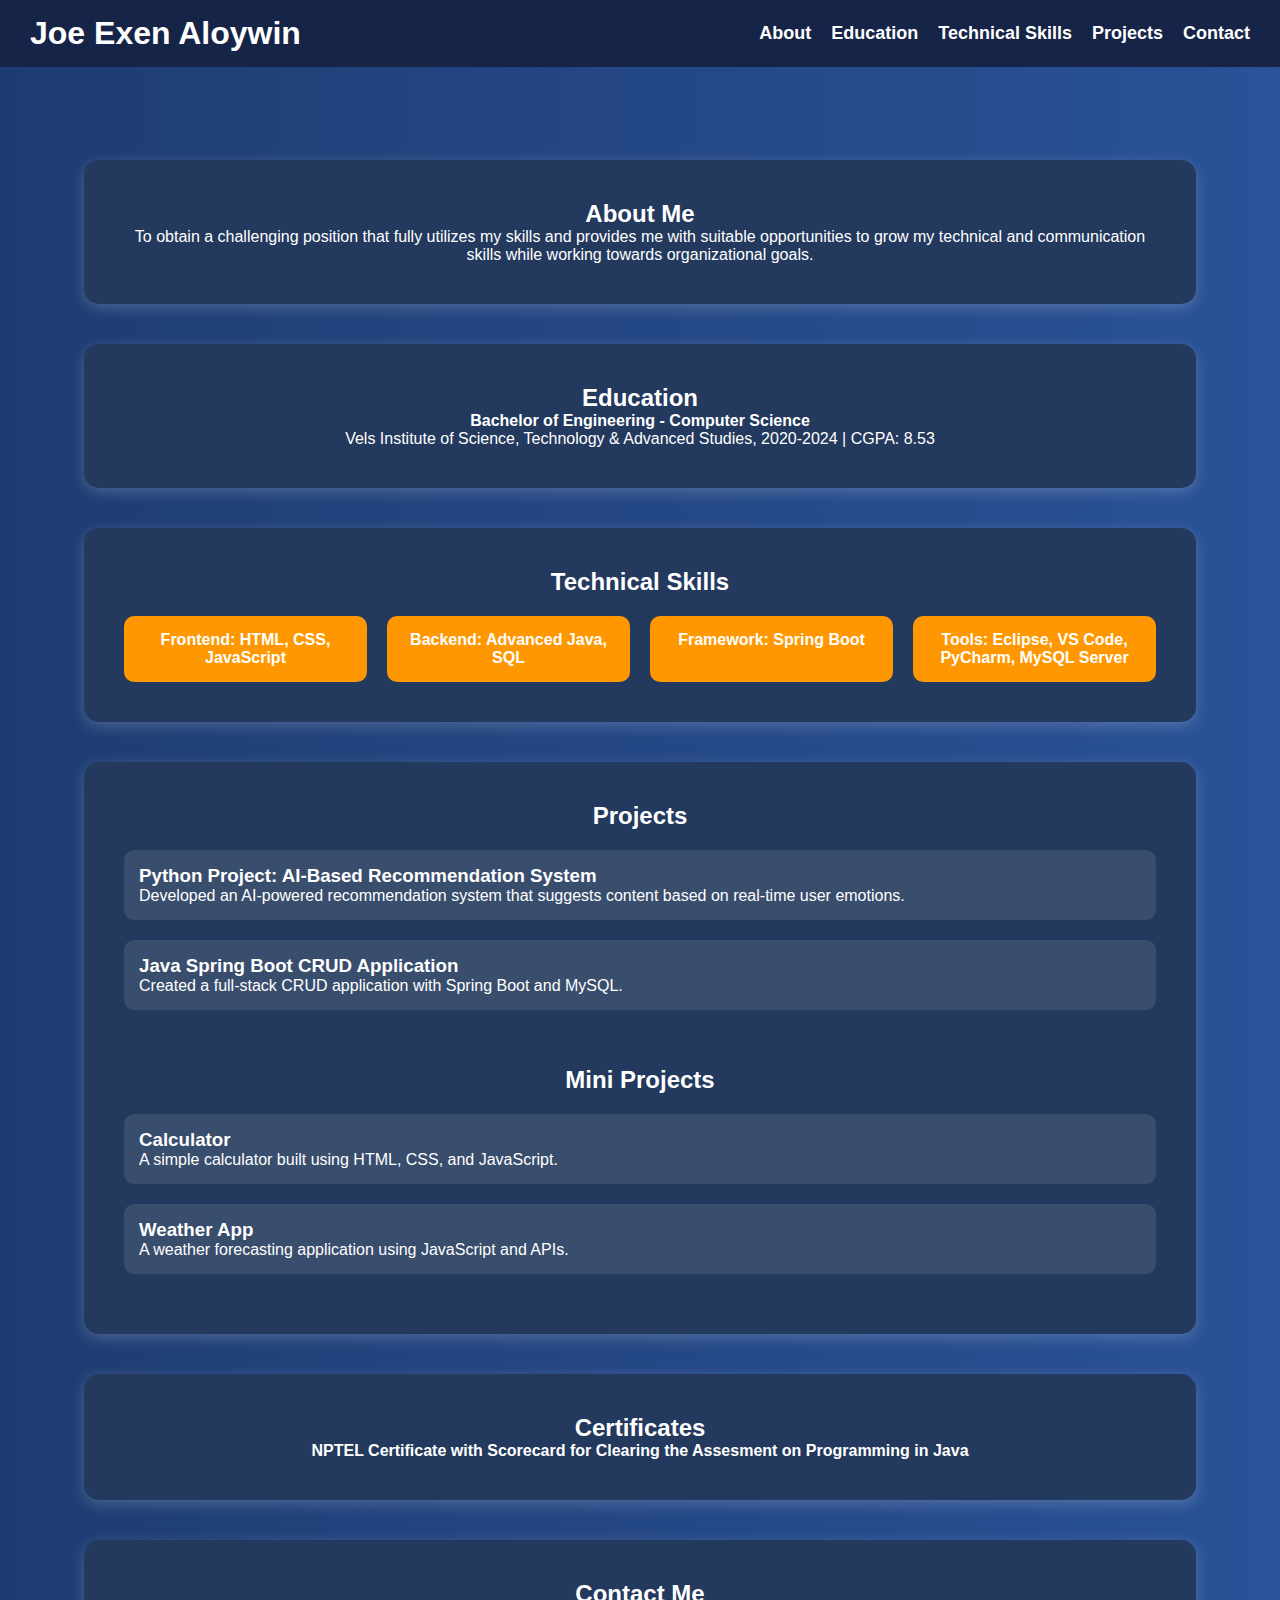
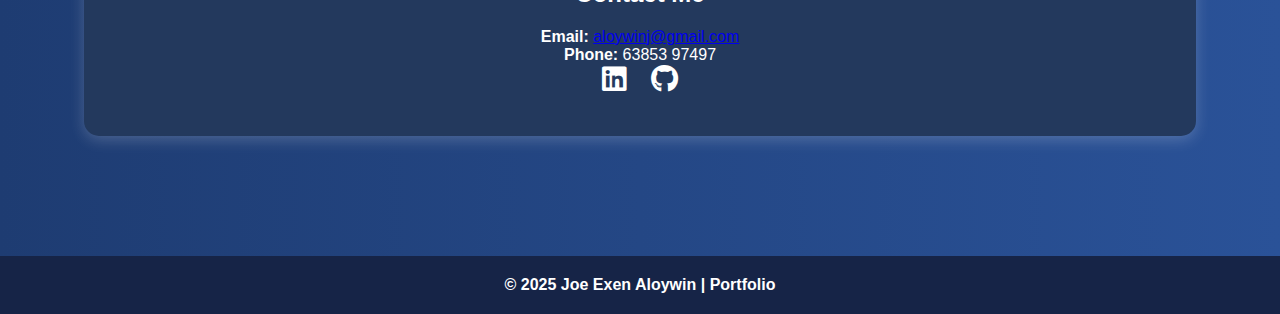
<file: index.html>
<!DOCTYPE html>
<html lang="en">
<head>
    <meta charset="UTF-8">
    <meta name="viewport" content="width=device-width, initial-scale=1.0">
    <title>Joe Exen Aloywin | Portfolio</title>
    <link rel="stylesheet" href="https://cdnjs.cloudflare.com/ajax/libs/font-awesome/6.4.2/css/all.min.css">
    <link rel="stylesheet" href="Portfolio.css" />   
</head>
<body>
    <header>
        <h1>Joe Exen Aloywin</h1>
        <nav>
            <ul>
                <li><a href="#about">About</a></li>
                <li><a href="#education">Education</a></li>
                <li><a href="#skills">Technical Skills</a></li>
                <li><a href="#projects">Projects</a></li>
                <li><a href="#contact">Contact</a></li>
            </ul>
        </nav>
    </header>
    <div class="container">
        <section id="about" class="section">
            <h2>About Me</h2>
            <p>To obtain a challenging position that fully utilizes my skills and provides me with suitable opportunities to grow my technical and communication skills while working towards organizational goals.</p>
        </section>
        <section id="education" class="section">
            <h2>Education</h2>
            <p><strong>Bachelor of Engineering - Computer Science</strong></p>
            <p>Vels Institute of Science, Technology & Advanced Studies, 2020-2024 | CGPA: 8.53</p>
        </section>
        <section id="skills" class="section">
            <h2>Technical Skills</h2>
            <div class="skills-grid">
                <div class="skill-box">Frontend: HTML, CSS, JavaScript</div>
                <div class="skill-box">Backend: Advanced Java, SQL</div>
                <div class="skill-box">Framework: Spring Boot</div>
                <div class="skill-box">Tools: Eclipse, VS Code, PyCharm, MySQL Server</div>
            </div>
        </section>
        <section id="projects" class="section">
            <h2>Projects</h2>
            <div class="project">
                <h3>Python Project: AI-Based Recommendation System</h3>
                <p>Developed an AI-powered recommendation system that suggests content based on real-time user emotions.</p>
            </div>
            <div class="project">
                <h3>Java Spring Boot CRUD Application</h3>
                <p>Created a full-stack CRUD application with Spring Boot and MySQL.</p>
            </div>
            <br><br>
            <h2>Mini Projects</h2>
            <div class="mini-project">
                <h3>Calculator</h3>
                <p>A simple calculator built using HTML, CSS, and JavaScript.</p>
            </div>
            <div class="mini-project">
                <h3>Weather App</h3>
                <p>A weather forecasting application using JavaScript and APIs.</p>
            </div>
        </section>
        <section id="certificates" class="section">
            <h2>Certificates</h2>
            <p><strong>NPTEL Certificate with Scorecard for Clearing the Assesment on Programming in Java </strong></p>
        </section>
        <section id="contact" class="section">
            <h2>Contact Me</h2>
            <div class="contact-container">
                <div class="contact-details">
                    <p><strong>Email:</strong> <a href="mailto:aloywinj@gmail.com">aloywinj@gmail.com</a></p>
                    <p><strong>Phone:</strong> 63853 97497</p>
                </div>
                <div class="social-icons">
                    <a href="https://www.linkedin.com/in/s-joe-exen-aloywin-78ab61251/" target="_blank"><i class="fa-brands fa-linkedin"></i></a>
                    <a href="https://github.com/Joe-Exen-Aloywin-S" target="_blank"><i class="fa-brands fa-github"></i></a>
                </div>
            </div>
        </section>
    </div>
    <footer>
        <p>&copy; 2025 Joe Exen Aloywin | Portfolio</p>
    </footer>
</body>
</html>
</file>
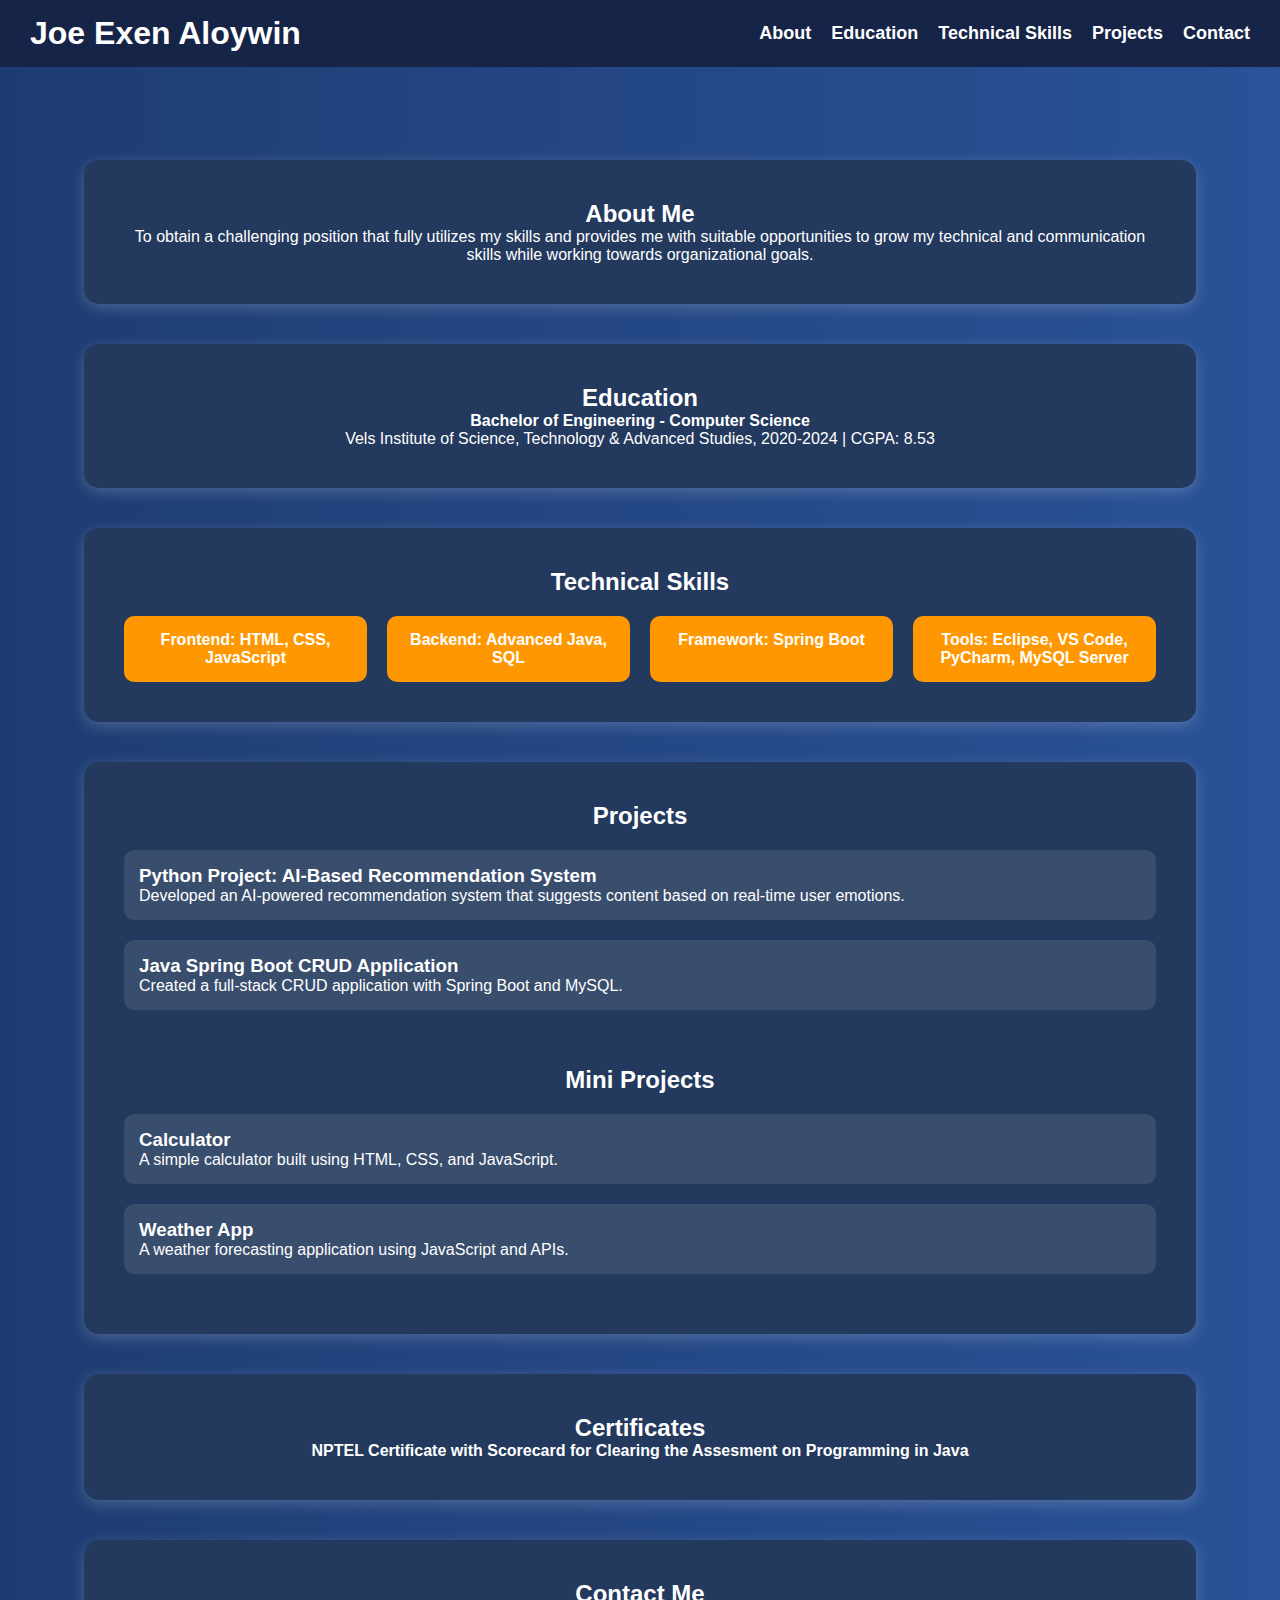
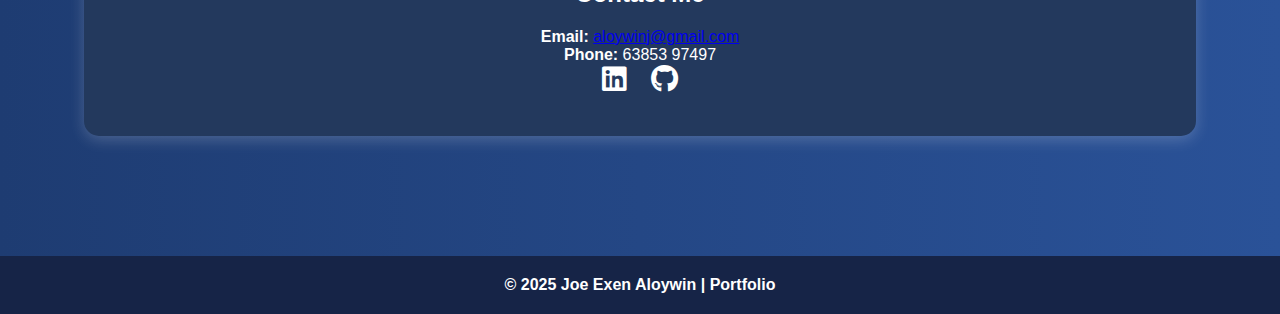
<file: Portfolio.html>
<!DOCTYPE html>
<html lang="en">
<head>
    <meta charset="UTF-8">
    <meta name="viewport" content="width=device-width, initial-scale=1.0">
    <title>Joe Exen Aloywin | Portfolio</title>
    <link rel="stylesheet" href="https://cdnjs.cloudflare.com/ajax/libs/font-awesome/6.4.2/css/all.min.css">
    <link rel="stylesheet" href="Portfolio.css" />   
</head>
<body>
    <header>
        <h1>Joe Exen Aloywin</h1>
        <nav>
            <ul>
                <li><a href="#about">About</a></li>
                <li><a href="#education">Education</a></li>
                <li><a href="#skills">Technical Skills</a></li>
                <li><a href="#projects">Projects</a></li>
                <li><a href="#contact">Contact</a></li>
            </ul>
        </nav>
    </header>
    <div class="container">
        <section id="about" class="section">
            <h2>About Me</h2>
            <p>To obtain a challenging position that fully utilizes my skills and provides me with suitable opportunities to grow my technical and communication skills while working towards organizational goals.</p>
        </section>
        <section id="education" class="section">
            <h2>Education</h2>
            <p><strong>Bachelor of Engineering - Computer Science</strong></p>
            <p>Vels Institute of Science, Technology & Advanced Studies, 2020-2024 | CGPA: 8.53</p>
        </section>
        <section id="skills" class="section">
            <h2>Technical Skills</h2>
            <div class="skills-grid">
                <div class="skill-box">Frontend: HTML, CSS, JavaScript</div>
                <div class="skill-box">Backend: Advanced Java, SQL</div>
                <div class="skill-box">Framework: Spring Boot</div>
                <div class="skill-box">Tools: Eclipse, VS Code, PyCharm, MySQL Server</div>
            </div>
        </section>
        <section id="projects" class="section">
            <h2>Projects</h2>
            <div class="project">
                <h3>Python Project: AI-Based Recommendation System</h3>
                <p>Developed an AI-powered recommendation system that suggests content based on real-time user emotions.</p>
            </div>
            <div class="project">
                <h3>Java Spring Boot CRUD Application</h3>
                <p>Created a full-stack CRUD application with Spring Boot and MySQL.</p>
            </div>
            <br><br>
            <h2>Mini Projects</h2>
            <div class="mini-project">
                <h3>Calculator</h3>
                <p>A simple calculator built using HTML, CSS, and JavaScript.</p>
            </div>
            <div class="mini-project">
                <h3>Weather App</h3>
                <p>A weather forecasting application using JavaScript and APIs.</p>
            </div>
        </section>
        <section id="certificates" class="section">
            <h2>Certificates</h2>
            <p><strong>NPTEL Certificate with Scorecard for Clearing the Assesment on Programming in Java </strong></p>
        </section>
        <section id="contact" class="section">
            <h2>Contact Me</h2>
            <div class="contact-container">
                <div class="contact-details">
                    <p><strong>Email:</strong> <a href="mailto:aloywinj@gmail.com">aloywinj@gmail.com</a></p>
                    <p><strong>Phone:</strong> 63853 97497</p>
                </div>
                <div class="social-icons">
                    <a href="https://www.linkedin.com/in/s-joe-exen-aloywin-78ab61251/" target="_blank"><i class="fa-brands fa-linkedin"></i></a>
                    <a href="https://github.com/Joe-Exen-Aloywin-S" target="_blank"><i class="fa-brands fa-github"></i></a>
                </div>
            </div>
        </section>
    </div>
    <footer>
        <p>&copy; 2025 Joe Exen Aloywin | Portfolio</p>
    </footer>
</body>
</html>
</file>
<file: Portfolio.css>
* {
            margin: 0;
            padding: 0;
            box-sizing: border-box;
            font-family: 'Montserrat', sans-serif;
        }
        body {
            background: linear-gradient(to right, #1e3c72, #2a5298);
            color: white;
            text-align: center;
        }
        header {
            background: #162447;
            padding: 15px;
            width: 100%;
            position: fixed;
            top: 0;
            z-index: 1000;
            display: flex;
            justify-content: space-between;
            align-items: center;
            flex-wrap: wrap;
            padding: 15px 30px;
        }
        nav ul {
            list-style: none;
            display: flex;
            gap: 20px;
            flex-wrap: wrap;
        }
        nav ul li a {
            color: white;
            text-decoration: none;
            font-size: 18px;
            font-weight: 600;
            transition: color 0.3s;
        }
        nav ul li a:hover {
            color: #ff9800;
        }
        .container {
            width: 90%;
            max-width: 1200px;
            margin: auto;
            padding: 120px 20px 50px;
        }
        .section {
            padding: 40px;
            margin: 40px auto;
            background: #23395d;
            border-radius: 15px;
            box-shadow: 0 4px 15px rgba(255, 255, 255, 0.2);
            text-align: center;
        }
        .skills-grid {
            display: grid;
            grid-template-columns: repeat(auto-fit, minmax(200px, 1fr));
            gap: 20px;
            padding-top: 20px;
        }
        .skill-box {
            background: #ff9800;
            color: white;
            padding: 15px;
            border-radius: 10px;
            font-weight: bold;
            font-size: 16px;
            transition: transform 0.3s;
        }
        .skill-box:hover {
            transform: scale(1.05);
            background: #e68900;
        }
        .project, .mini-project {
            background: rgba(255, 255, 255, 0.1);
            padding: 15px;
            border-radius: 10px;
            margin: 20px 0;
            text-align: left;
        }
        .contact-container {
            display: flex;
            flex-direction: column;
            align-items: center;
            margin-top: 20px;
        }
        .social-icons a {
            font-size: 28px;
            margin: 10px;
            color: white;
            transition: color 0.3s;
        }
        .social-icons a:hover {
            color: #ff9800;
        }
        footer {
            background: #162447;
            color: white;
            padding: 20px;
            font-size: 16px;
            font-weight: 600;
            margin-top: 30px;
        }
        @media (max-width: 768px) {
            header {
                flex-direction: column;
                align-items: center;
                text-align: center;
            }
            nav ul {
                flex-direction: column;
                align-items: center;
                gap: 10px;
                margin-top: 10px;
            }
            .section {
                padding: 30px;
            }
        }
</file>
